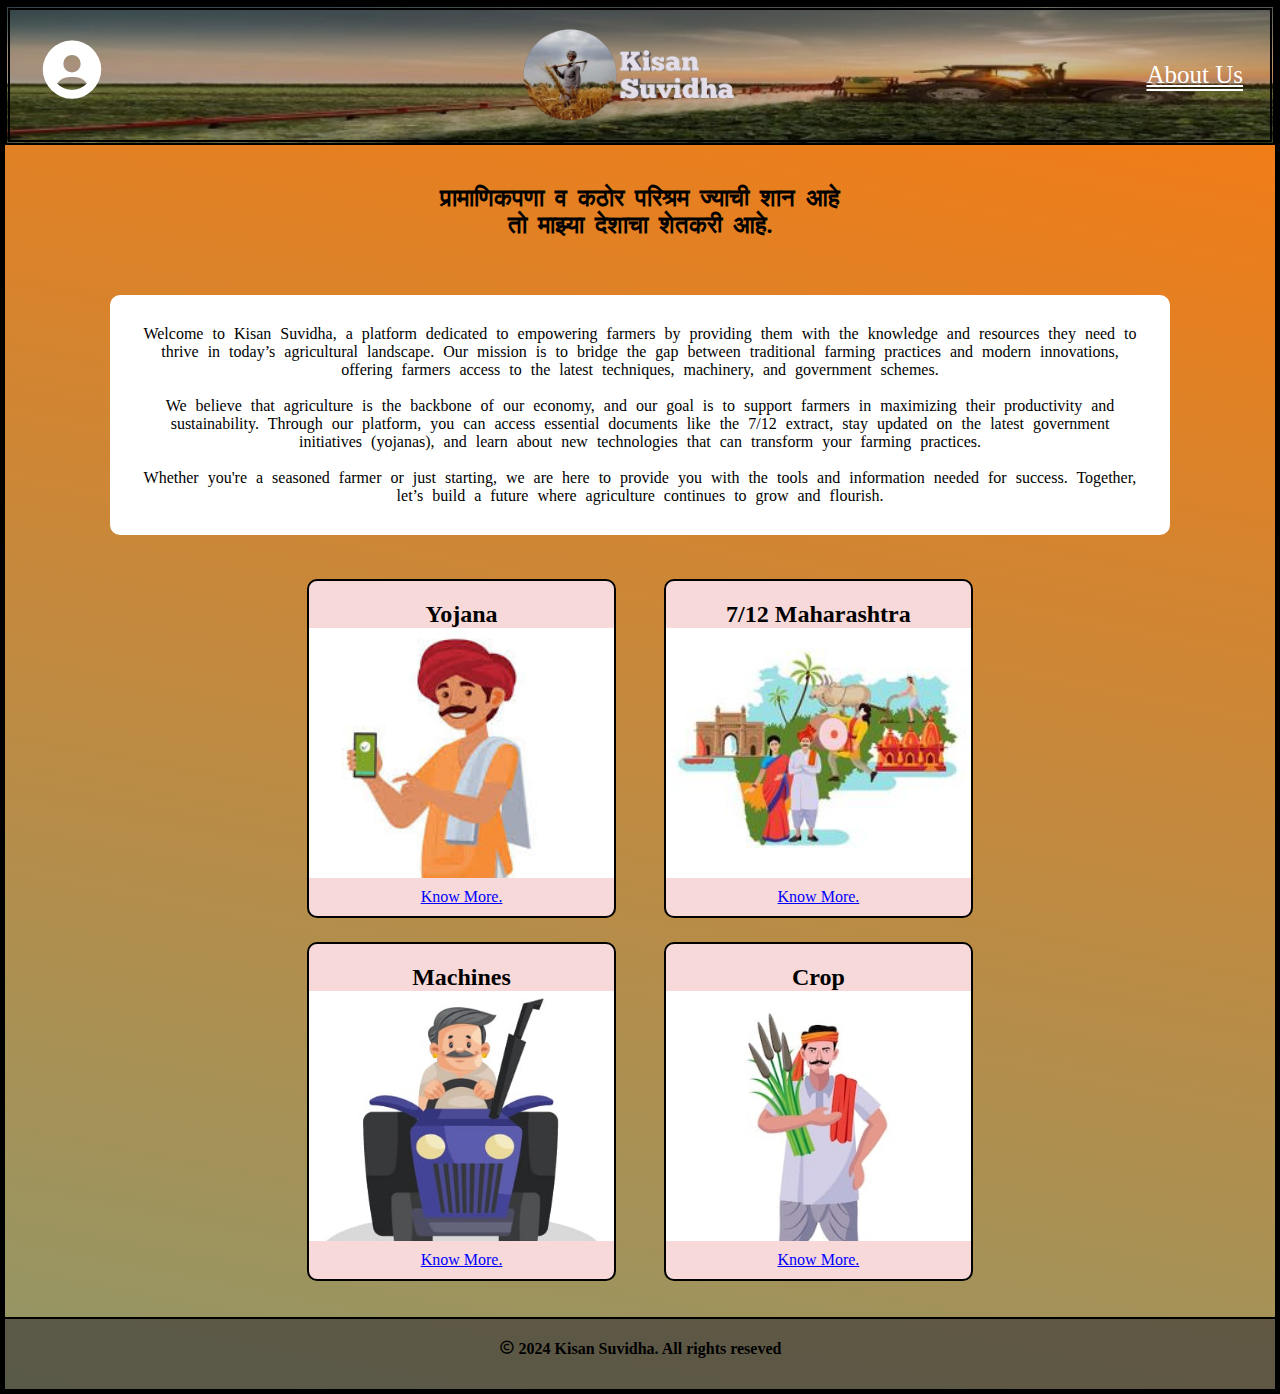
<file: index.html>
<!DOCTYPE html>
<html lang="en">
<head>
    <meta charset="UTF-8">
    <meta name="viewport" content="width=device-width, initial-scale=1.0">
    <title>Home Page</title>
    <link href='https://unpkg.com/boxicons@2.1.4/css/boxicons.min.css' rel='stylesheet'>
    <link rel="stylesheet" href="index.css">
</head>
<body>
    <header>
        <div class="nav-bg">
            <div class="navbar">
                <div class="user border">
                    <a href="user.html"><i class='bx bxs-user-circle' style="color: white;"></i></a>
                </div>
                <div class="logo">
                    <div class="logoimg"></div>
                </div>
                <div class="about border">
                    <a href="#" style="color: white; text-decoration: double underline"> About Us</a>
                </div>
            </div>
        </div>
    </header>

    <div class="slogan">
        <h2>प्रामाणिकपणा व कठोर परिश्रम ज्याची शान आहे <br>
            तो माझ्या देशाचा शेतकरी आहे.
        </h2> <br><br>
        <div class="info">
            <p>
                Welcome to Kisan Suvidha, a platform dedicated to empowering farmers by providing them with the knowledge and resources they need to thrive in today’s agricultural landscape. Our mission is to bridge the gap between traditional farming practices and modern innovations, offering farmers access to the latest techniques, machinery, and government schemes. <br> <br>

                We believe that agriculture is the backbone of our economy, and our goal is to support farmers in maximizing their productivity and sustainability. Through our platform, you can access essential documents like the 7/12 extract, stay updated on the latest government initiatives (yojanas), and learn about new technologies that can transform your farming practices. <br> <br>

                Whether you're a seasoned farmer or just starting, we are here to provide you with the tools and information needed for success. Together, let’s build a future where agriculture continues to grow and flourish.

            </p>
        </div>
    </div>
    <div class="options">
        <div class="box">
            <h2>Yojana</h2>
            <div class="box-img" style="background-image: url(yojana.jpeg);"></div>
            <a href="yojana.html"> Know More.</a>
        </div>

        <div class="box">
            <h2>7/12 Maharashtra</h2>
            <div class="box-img" style="background-image: url(7and12.jpeg);"></div>
            <a href="7and12.html"> Know More.</a>
        </div>

        <div class="box">
            <h2>Machines</h2>
            <div class="box-img" style="background-image: url(machines.jpeg);"></div>
            <a href="machines.html"> Know More.</a>
        </div>

        <div class="box">
            <h2>Crop</h2>
            <div class="box-img" style="background-image: url(crops.jpeg);"></div>
            <a href="crops.html"> Know More.</a>
        </div>
    </div>

    <br><br>

    <footer>
        <div class="copyright">
            <p>
                <i class='bx bx-copyright'></i> 2024 Kisan Suvidha. All rights reseved
            </p>
        </div>
    </footer>
</body>
</html>
</file>
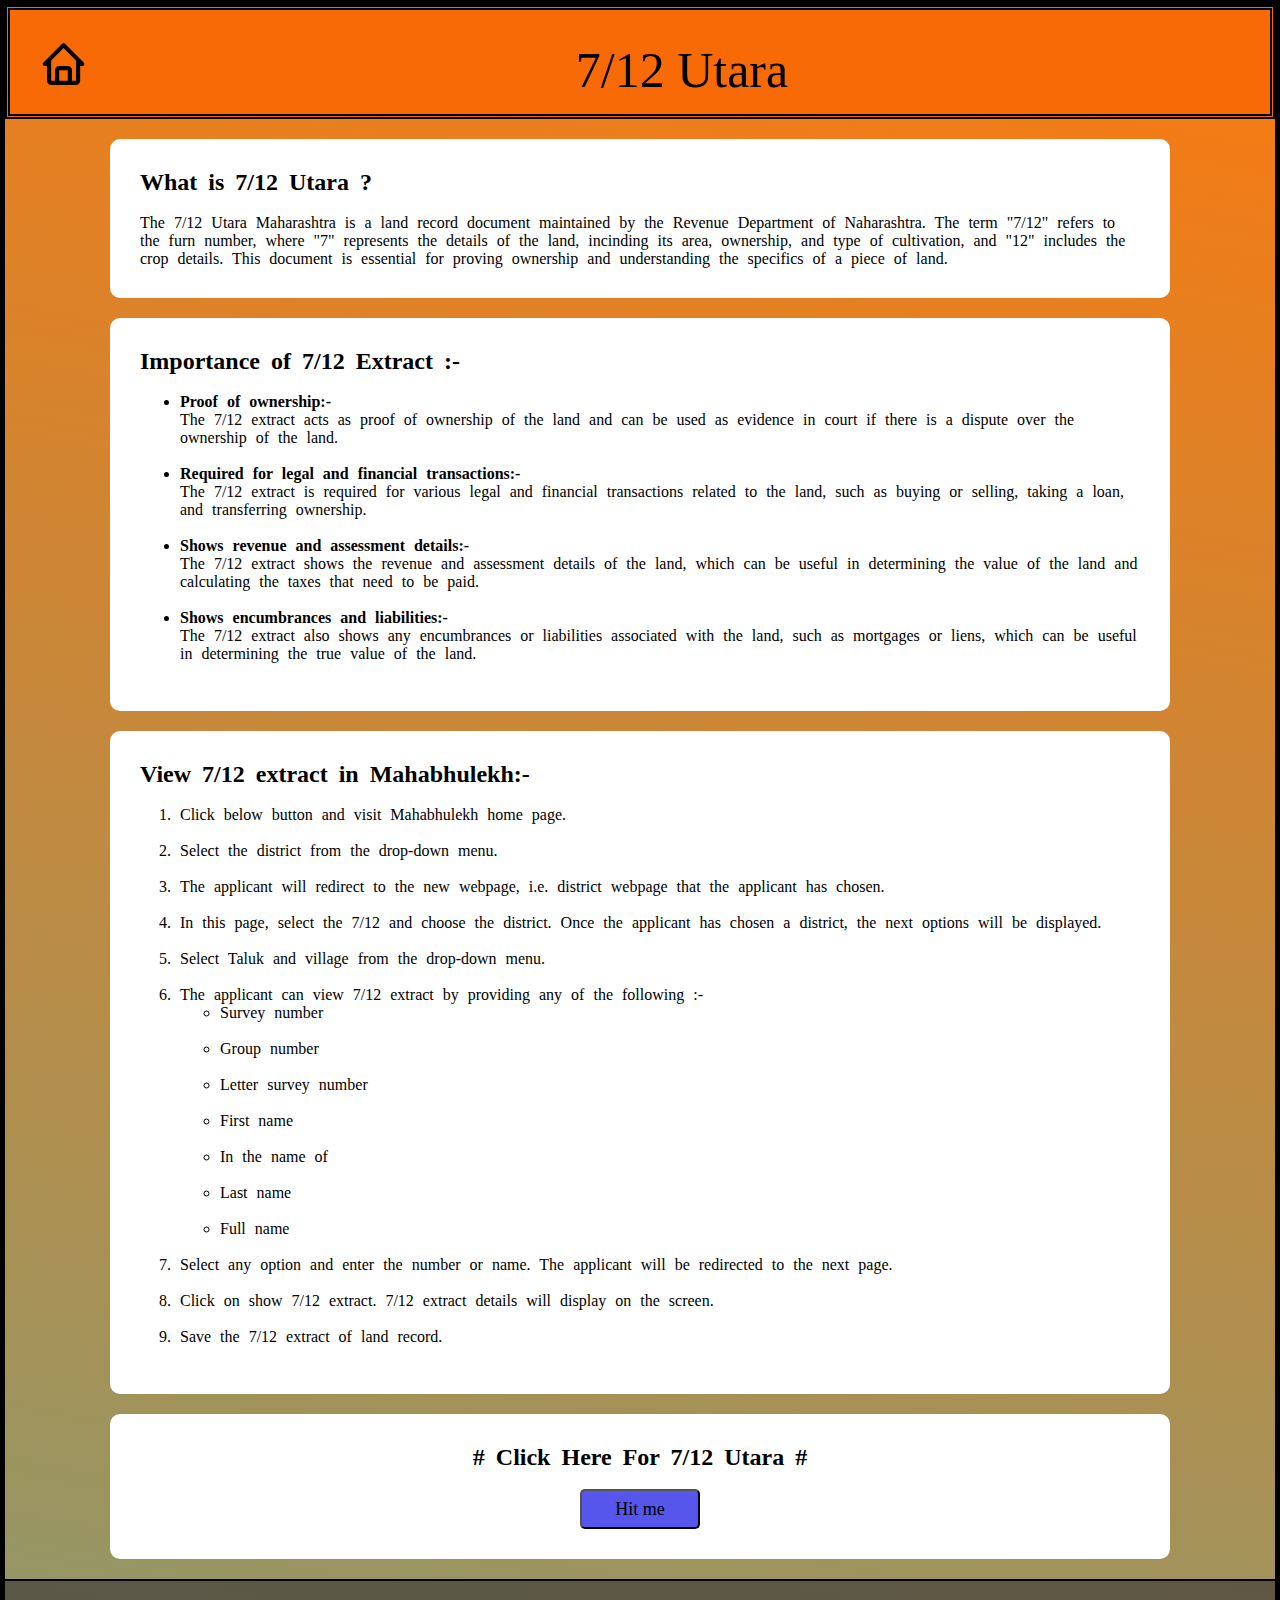
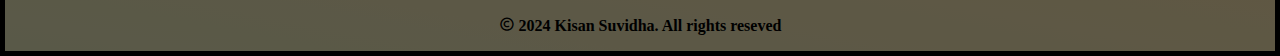
<file: 7and12.html>
<!DOCTYPE html>
<html lang="en">
<head>
    <meta charset="UTF-8">
    <meta name="viewport" content="width=device-width, initial-scale=1.0">
    <title>7/12 Utara</title>
    <link href='https://unpkg.com/boxicons@2.1.4/css/boxicons.min.css' rel='stylesheet'>
    <style>
         * {
            color: black;
            font-family: georgia, serif;
            margin: 0%;
        }
        body {
            background: linear-gradient(191deg, rgba(2,0,36,1) 0%, rgba(250,122,16,1) 0%, rgba(145,151,104,1) 100%, rgba(0,212,255,1) 100%);
            border: 5px solid black;
        }
        header {
            display: flex;
            height: 80px;
            background-color: rgb(247, 106, 6);
            text-align: center;
            font-size: 50px;
            padding: 12px;
            border: 5px double black;
        }
        .header-text {
            width: 50%;
            margin: auto;
        }
        .border {
            border: 2px solid transparent;
        }
        .border:hover {
            border-color: white;
        }
        div {
            padding: 15px 15px 0px 15px ;
        }  
        .view-7and12,.info-7and12,.impo-7and12,.site {
            word-spacing: 5px;
            padding: 30px;
            margin: 20px auto;
            max-width: 1000px;
            background-color: white;
            border-radius: 10px;
        }
        button {
            height: 40px;
            width: 120px;
            border-radius: 5px;
            background-color: rgb(86, 86, 237);
        }
        button:hover {
            background-color: rgb(247, 106, 6);
        }
        footer {
            height: 30px;
            background-color: rgba(58, 56, 56, 0.647);
            border-top: 2px solid black;
            padding: 20px;
            text-align: center;
            font-weight: 600;
        }    
    </style>
</head>
<body>
    <header>
        <div class="home-img border">
            <a href="index.html" style="text-align: left;"><i class='bx bx-home'></i></a>
        </div>
        <div class="header-text">
            7/12 Utara
        </div>
    </header>

    <div class="info-7and12">
        <h2>What is 7/12 Utara ?</h2><br>
        <p>
            The 7/12 Utara Maharashtra is a land record document maintained by the Revenue Department of Naharashtra. The term "7/12" refers to the furn number, where "7" represents the details of the land, incinding its area, ownership, and type of cultivation, and "12" includes the crop details. This document is essential for proving ownership and understanding the specifics of a piece of land.
        </p>
    </div>
    <div class="impo-7and12">
        <h2>Importance of 7/12 Extract :-</h2><br>

        <ul>
            <li>
                <strong> Proof of ownership:-</strong>
                <p>
                    The 7/12 extract acts as proof of ownership of the land and can be used as evidence in court if there is a dispute over the ownership of the land.  
                </p>
            </li><br>
            <li>
                <strong> Required for legal and financial transactions:- </strong>
                <p>
                    The 7/12 extract is required for various legal and financial transactions related to the land, such as buying or selling, taking a loan, and transferring ownership.
                </p>
            </li><br>
            <li>
                <strong> Shows revenue and assessment details:- </strong>
                <p>
                    The 7/12 extract shows the revenue and assessment details of the land, which can be useful in determining the value of the land and calculating the taxes that need to be paid.
                </p>
            </li><br>
            <li>
                <strong> Shows encumbrances and liabilities:- </strong>
                <p>
                    The 7/12 extract also shows any encumbrances or liabilities associated with the land, such as mortgages or liens, which can be useful in determining the true value of the land.
                </p>
            </li><br>
        </ul>
    </div>

    <div class="view-7and12">
        <h2> View 7/12 extract in Mahabhulekh:- </h2><br>
        <ol>
            <li>
                Click below button and visit Mahabhulekh home page.
            </li><br>
            <li>
                Select the district from the drop-down menu.
            </li><br>
            <li>
                The applicant will redirect to the new webpage, i.e. district webpage that the applicant has chosen.
            </li><br>
            <li>
                In this page, select the 7/12 and choose the district. Once the applicant has chosen a district, the next options will be displayed.
            </li><br>
            <li>
                Select Taluk and village from the drop-down menu.
            </li><br>
            <li>
                The applicant can view 7/12 extract by providing any of the following :- 
                <ul>
                    <li>Survey number</li><br>
                    <li>Group number</li><br>
                    <li>Letter survey number</li><br>
                    <li>First name</li><br>
                    <li>In the name of</li><br>
                    <li>Last name</li><br>
                    <li>Full name</li><br>
                </ul>
            </li>
            <li>
                Select any option and enter the number or name. The applicant will be redirected to the next page.
            </li><br>
            <li>
                Click on show 7/12 extract. 7/12 extract details will display on the screen.
            </li><br>
            <li>
                Save the 7/12 extract of land record.
            </li><br>
        </ol>
    </div>
    <div class="site" style="text-align: center;">
        <h2># Click Here For 7/12 Utara #</h2><br>
        <a href="https://bhulekh.mahabhumi.gov.in/"><button style="font-size: large;">Hit me</button></a>
    </div>

    <footer>
        <div class="copyright">
            <p>
                <i class='bx bx-copyright'></i> 2024 Kisan Suvidha. All rights reseved
            </p>
        </div>
    </footer>
</body>
</html>
</file>
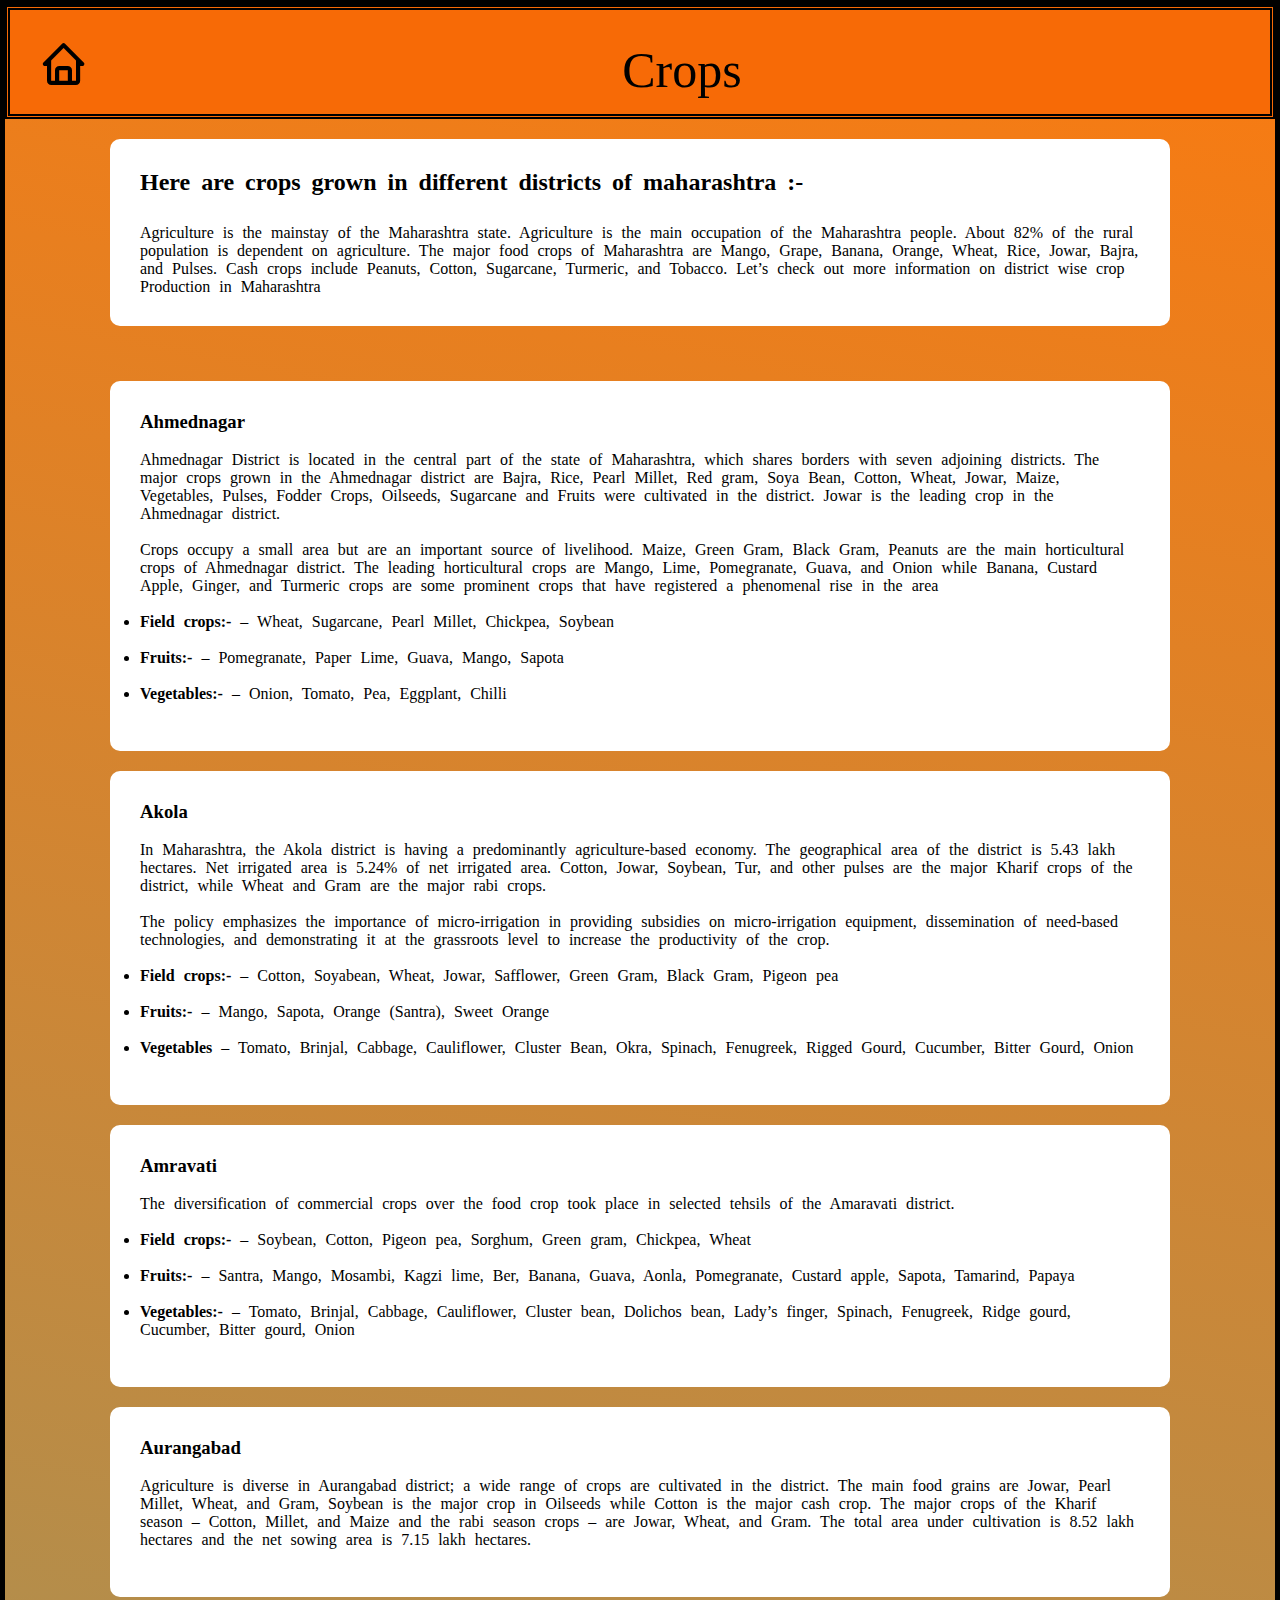
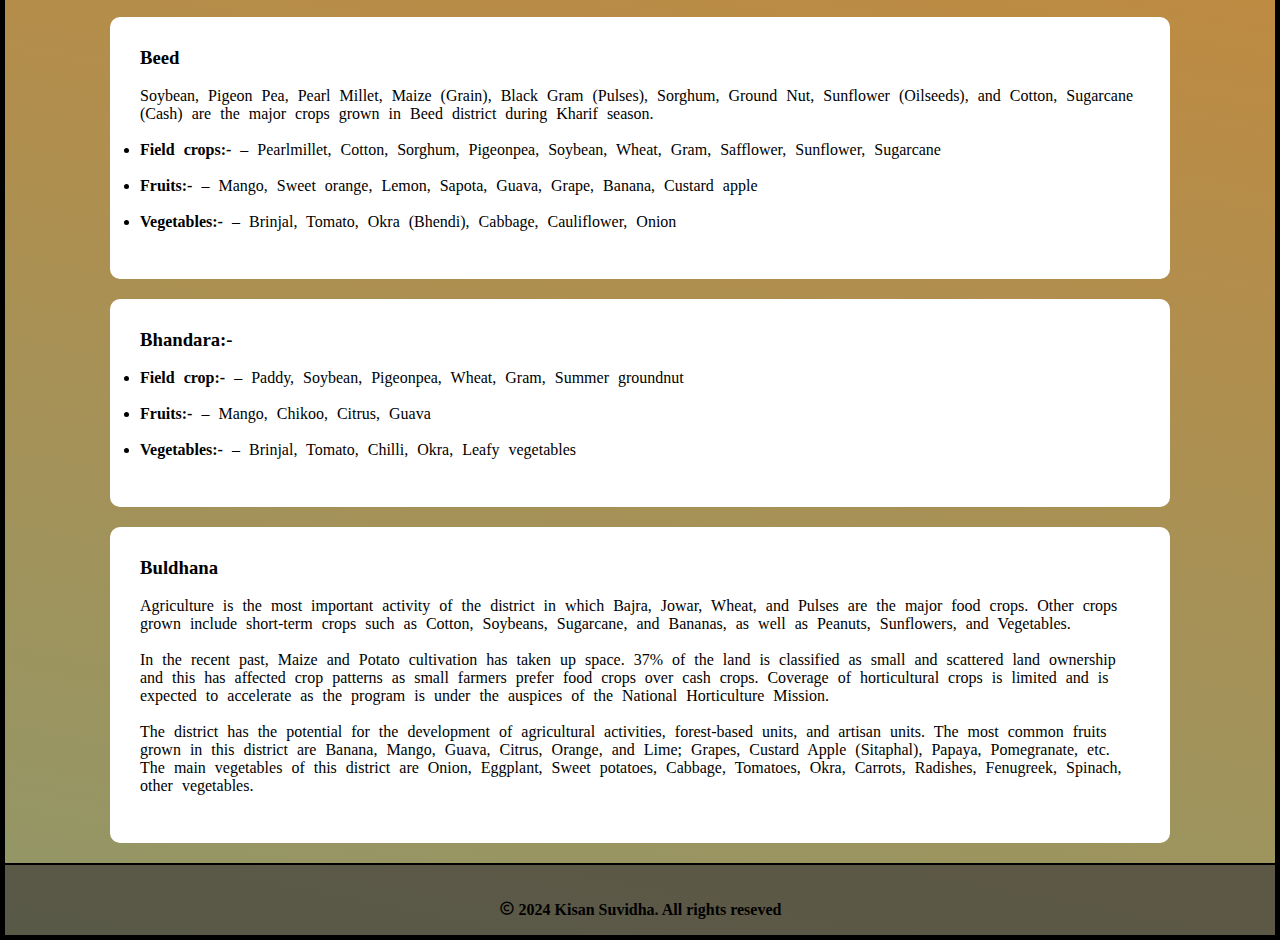
<file: crops.html>
<!DOCTYPE html>
<html lang="en">
<head>
    <meta charset="UTF-8">
    <meta name="viewport" content="width=device-width, initial-scale=1.0">
    <title>Crops Info</title>
    <link href='https://unpkg.com/boxicons@2.1.4/css/boxicons.min.css' rel='stylesheet'>
    <style>
        *{
            color: black;
            font-family: georgia, serif;
            margin: 0%;
        }
        body {
            background: linear-gradient(191deg, rgba(2,0,36,1) 0%, rgba(250,122,16,1) 0%, rgba(145,151,104,1) 100%, rgba(0,212,255,1) 100%);
            border: 5px solid black;
        }
        header {
            display: flex;
            height: 80px;
            background-color: rgb(247, 106, 6);
            text-align: center;
            font-size: 50px;
            padding: 12px;
            border: 5px double black;
        }
        .header-text {
            width: 50%;
            margin: auto;
        }
        .border {
            border: 2px solid transparent;
        }
        .border:hover {
            border-color: white;
        }
        div {
            padding: 15px 15px 0px 15px ;
        } 
        h2 {
            padding-bottom: 10px;
        }
        .crop-info{
            word-spacing: 5px;
            padding: 30px;
            margin: 20px auto;
            max-width: 1000px;
            background-color: white;
            border-radius: 10px;
        }
        section {
            word-spacing: 5px;
            padding: 30px;
            margin: 20px auto;
            max-width: 1000px;
            background-color: white;
            border-radius: 10px;
        }
        footer {
            height: 30px;
            background-color: rgba(58, 56, 56, 0.647);
            border-top: 2px solid black;
            padding: 20px;
            text-align: center;
            font-weight: 600;
        }    
    </style>
</head>
<body>
    <header>
        <div class="home-img border">
            <a href="index.html" style="text-align: left;"><i class='bx bx-home'></i></a>
        </div>
        <div class="header-text">
            Crops
        </div>
    </header>
    <div class="crop-info">
        <h2> Here are crops grown in different districts of maharashtra :-</h2><br>
        <p>
            Agriculture is the mainstay of the Maharashtra state. Agriculture is the main occupation of the Maharashtra people. About 82% of the rural population is dependent on agriculture. The major food crops of Maharashtra are Mango, Grape, Banana, Orange, Wheat, Rice, Jowar, Bajra, and Pulses. Cash crops include Peanuts, Cotton, Sugarcane, Turmeric, and Tobacco.&nbsp;Let’s check out more information on district&nbsp;wise crop Production in Maharashtra
        </p>
    </div>

    <div class="dist">
        <section id="dist1">
            
            <h3>Ahmednagar</h3>
            <br>
            <p>
                Ahmednagar District is located in the central part of the state of Maharashtra, which shares borders with seven adjoining districts. The major crops grown in the Ahmednagar district are Bajra, Rice, Pearl Millet, Red gram, Soya Bean, Cotton, Wheat, Jowar, Maize, Vegetables, Pulses, Fodder Crops, Oilseeds, Sugarcane and Fruits were cultivated in the district. Jowar is the leading crop in the Ahmednagar district. <br><br>
                Crops occupy a small area but are an important source of livelihood. Maize, Green Gram, Black Gram, Peanuts are the main horticultural crops of Ahmednagar district. The leading horticultural crops are Mango, Lime, Pomegranate, Guava, and Onion while Banana, Custard Apple, Ginger, and Turmeric crops are some prominent crops that have registered a phenomenal rise in the area
            </p><br>
            <li>
                <strong>Field crops:-</strong>
                – Wheat, Sugarcane, Pearl Millet, Chickpea, Soybean&nbsp;
            </li><br>
            <li>
                 <strong>Fruits:-</strong>
                – Pomegranate, Paper Lime, Guava, Mango, Sapota 
            </li><br>
            <li>
                <strong>Vegetables:-</strong>
                – Onion, Tomato, Pea, Eggplant, Chilli
            </li><br>
        
        </section>
                
            
        <section id="dist2">
            <h3>Akola</h3>
            <br>
            <p>
                In Maharashtra, the Akola district is having a predominantly agriculture-based economy. The geographical area of ​​the district is 5.43 lakh hectares. Net irrigated area is 5.24% of net irrigated area. Cotton, Jowar, Soybean, Tur, and other pulses are the major Kharif crops of the district, while Wheat and Gram are the major rabi crops. <br><br>
                The policy emphasizes the importance of micro-irrigation in providing subsidies on micro-irrigation equipment, dissemination of need-based technologies, and demonstrating it at the grassroots level to increase the productivity of the crop. 
            </p><br>
            <li>
                <strong>Field crops:-</strong>
                – Cotton, Soyabean, Wheat, Jowar, Safflower, Green Gram, Black Gram, Pigeon pea
            </li><br>
            <li>
                <strong>Fruits:-</strong>
                – Mango, Sapota, Orange (Santra), Sweet Orange 
            </li><br>
            <li>
                <strong>Vegetables</strong>
                – Tomato, Brinjal, Cabbage, Cauliflower, Cluster Bean, Okra, Spinach, Fenugreek, Rigged Gourd, Cucumber, Bitter Gourd, Onion
            </li><br>

        </section>

        <section id="dist3">
            <h3>Amravati</h3>
            <br>
            <p>
                The diversification of commercial crops over the food crop took place in selected tehsils of the Amaravati district.&nbsp;
            </p><br>
            <li>
                <strong>Field  crops:-</strong>
                – Soybean, Cotton, Pigeon pea, Sorghum, Green gram, Chickpea, Wheat
            </li><br>
            <li>
                <strong>Fruits:-</strong>
                – Santra, Mango, Mosambi, Kagzi lime, Ber, Banana, Guava, Aonla, Pomegranate, Custard apple, Sapota, Tamarind, Papaya
            </li><br>
            <li>
                <strong>Vegetables:-</strong>
                – Tomato, Brinjal, Cabbage, Cauliflower, Cluster bean, Dolichos bean, Lady’s finger, Spinach, Fenugreek, Ridge gourd, Cucumber, Bitter gourd, Onion&nbsp;
            </li><br>

        </section>

        <section id="dist4">
            <h3>Aurangabad</h3>
            <br>
            <p>
                Agriculture is diverse in Aurangabad district; a wide range of crops are cultivated in the district. The main food grains are Jowar, Pearl Millet, Wheat, and Gram, Soybean is the major crop in Oilseeds while Cotton is the major cash crop. The major crops of the Kharif season – Cotton, Millet, and Maize and the rabi season crops – are Jowar, Wheat, and Gram. The total area under cultivation is 8.52 lakh hectares and the net sowing area is 7.15 lakh hectares.&nbsp;
            </p><br>

        </section>

        <section id="dist5">
            <h3>Beed</h3>
            <br>
            <p>
                Soybean, Pigeon Pea, Pearl Millet, Maize (Grain), Black Gram (Pulses), Sorghum, Ground Nut, Sunflower (Oilseeds), and Cotton, Sugarcane (Cash) are the major crops grown in Beed district during Kharif season.
            </p><br>
            <li>
                <strong>Field crops:-</strong>
                – Pearlmillet, Cotton, Sorghum, Pigeonpea, Soybean, Wheat, Gram, Safflower, Sunflower, Sugarcane
            </li><br>
            <li>
                <strong>Fruits:-</strong>
                – Mango, Sweet orange, Lemon, Sapota, Guava, Grape, Banana, Custard apple&nbsp;
            </li><br>
            <li>
                <strong>Vegetables:-</strong>
                – Brinjal, Tomato, Okra (Bhendi), Cabbage, Cauliflower, Onion&nbsp;
            </li><br>

        </section>

        <section id="dist6">
            <h3>Bhandara:-</h3>
            <br>
            <li>
                <strong>Field crop:-</strong>
                – Paddy, Soybean, Pigeonpea, Wheat, Gram, Summer groundnut
            </li><br>
            <li>
                <strong>Fruits:-</strong>
                – Mango, Chikoo, Citrus, Guava&nbsp;
            </li><br>
            <li>
                <strong>Vegetables:-</strong>
                – Brinjal, Tomato, Chilli, Okra, Leafy vegetables
            </li><br>

        </section>

        <section id="dist7">
            <h3>Buldhana </h3>
            <br>
            <p>
                Agriculture is the most important activity of the district in which Bajra, Jowar, Wheat, and Pulses are the major food crops. Other crops grown include short-term crops such as Cotton, Soybeans, Sugarcane, and Bananas, as well as Peanuts, Sunflowers, and Vegetables. <br><br>
                In the recent past, Maize and Potato cultivation has taken up space. 37% of the land is classified as small and scattered land ownership and this has affected crop patterns as small farmers prefer food crops over cash crops. Coverage of horticultural crops is limited and is expected to accelerate as the program is under the auspices of the National Horticulture Mission. <br><br>
                The district has the potential for the development of agricultural activities, forest-based units, and artisan units. The most common fruits grown in this district are Banana, Mango, Guava, Citrus, Orange, and Lime; Grapes, Custard Apple (Sitaphal), Papaya, Pomegranate, etc. The main vegetables of this district are Onion, Eggplant, Sweet potatoes, Cabbage, Tomatoes, Okra, Carrots, Radishes, Fenugreek, Spinach, other vegetables.&nbsp;
            </p><br>
            
        </section>

    </div>
    <footer>
        <div class="copyright">
            <p>
                <i class='bx bx-copyright'></i> 2024 Kisan Suvidha. All rights reseved
            </p>
        </div>
    </footer>
</body>
</html>
</file>
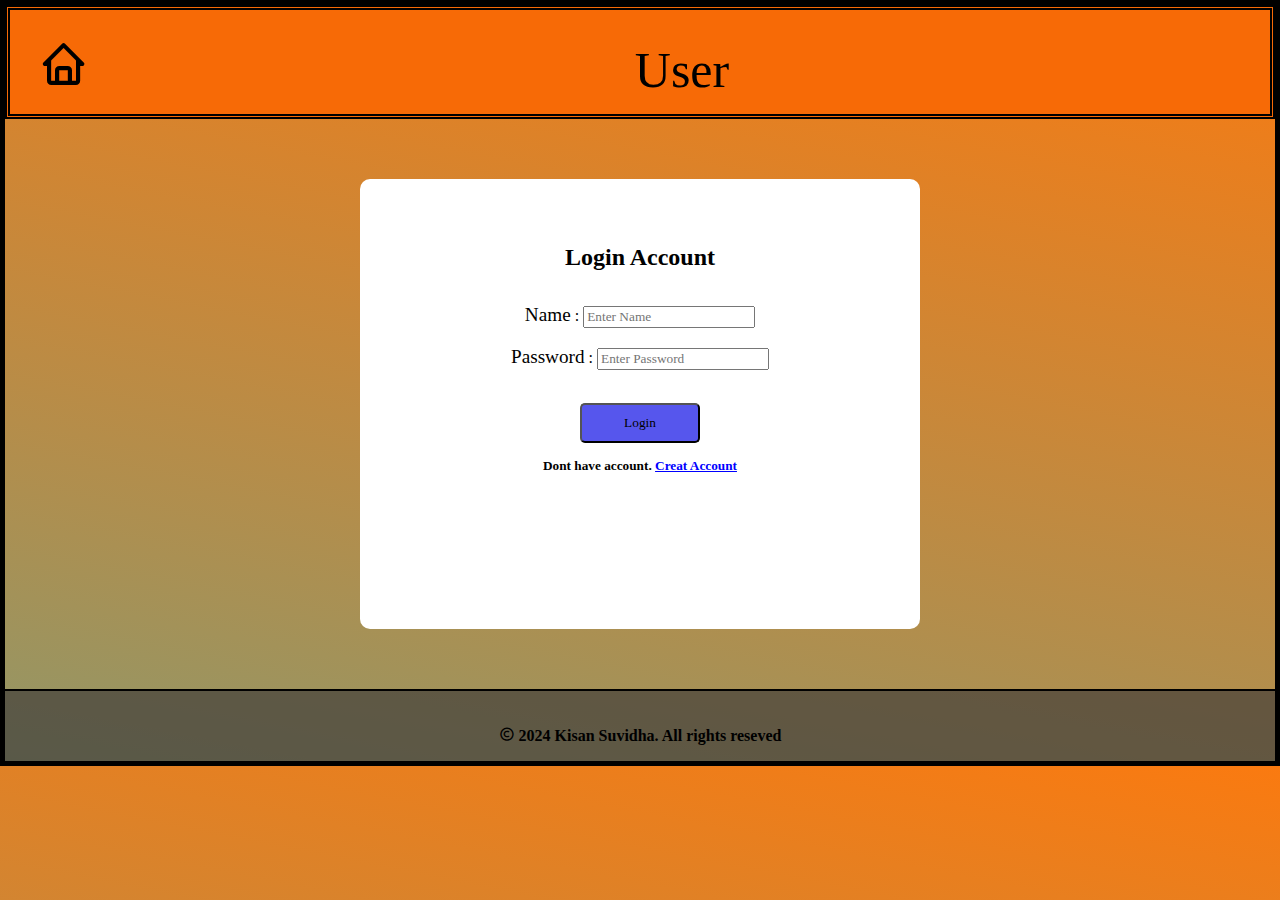
<file: log.html>
<!DOCTYPE html>
<html lang="en">
<head>
    <meta charset="UTF-8">
    <meta name="viewport" content="width=device-width, initial-scale=1.0">
    <title>Login</title>
    <link href='https://unpkg.com/boxicons@2.1.4/css/boxicons.min.css' rel='stylesheet'>
    <style>
        * {
            color: black;
            font-family: georgia, serif;
            margin: 0%;
        }
        body {
            background: linear-gradient(191deg, rgba(2,0,36,1) 0%, rgba(250,122,16,1) 0%, rgba(145,151,104,1) 100%, rgba(0,212,255,1) 100%);
            border: 5px solid black;
        }
        header {
            display: flex;
            height: 80px;
            background-color: rgb(247, 106, 6);
            text-align: center;
            font-size: 50px;
            padding: 12px;
            border: 5px double black;
        }
        .header-text {
            width: 50%;
            margin: auto;
        }
        .border {
            border: 2px solid transparent;
        }
        .border:hover {
            border-color: white;
        }
        div {
            padding: 15px 15px 0px 15px ;
        }  
        .create-acc {
            padding: 50px 30px 30px 30px;
            margin: 60px auto;
            height: 370px;
            max-width: 500px;
            background-color: white;
            border-radius: 10px;
            text-align: center;
        }
        h2 {
            margin: 15px;
        }
        button {
            height: 40px;
            width: 120px;
            border-radius: 5px;
            background-color: rgb(86, 86, 237);
        }
        button:hover {
            background-color: rgb(247, 106, 6);
        }
        footer {
            height: 30px;
            background-color: rgba(58, 56, 56, 0.647);
            border-top: 2px solid black;
            padding: 20px;
            text-align: center;
            font-weight: 600;
        }    
    </style>
</head>
<body>
    
    <header>
        <div class="home-img border">
            <a href="index.html" style="text-align: left;"><i class='bx bx-home'></i></a>
        </div>
        <div class="header-text">
            User
        </div>
    </header>
    <div class="create-acc">
        <h2> Login Account </h2><br>
        <form action="login.php" method="post">
            <big>Name</big> : <input type="text" name="Name" placeholder="Enter Name" required><br><br>

            <big>Password</big> : <input type="text" name="Password" placeholder="Enter Password" required><br><br>

            <div>
                <a href="login.php"><button type="submit">Login</button>
                </a>
            </div>
            <div>
                <h5>Dont have account. <a href="user.html" style="color: blue;">Creat Account</a></h5>
            </div>
        </form>
    </div>
    <footer>
        <div class="copyright">
            <p>
                <i class='bx bx-copyright'></i> 2024 Kisan Suvidha. All rights reseved
            </p>
        </div>
    </footer>
</body>
</html>
</file>
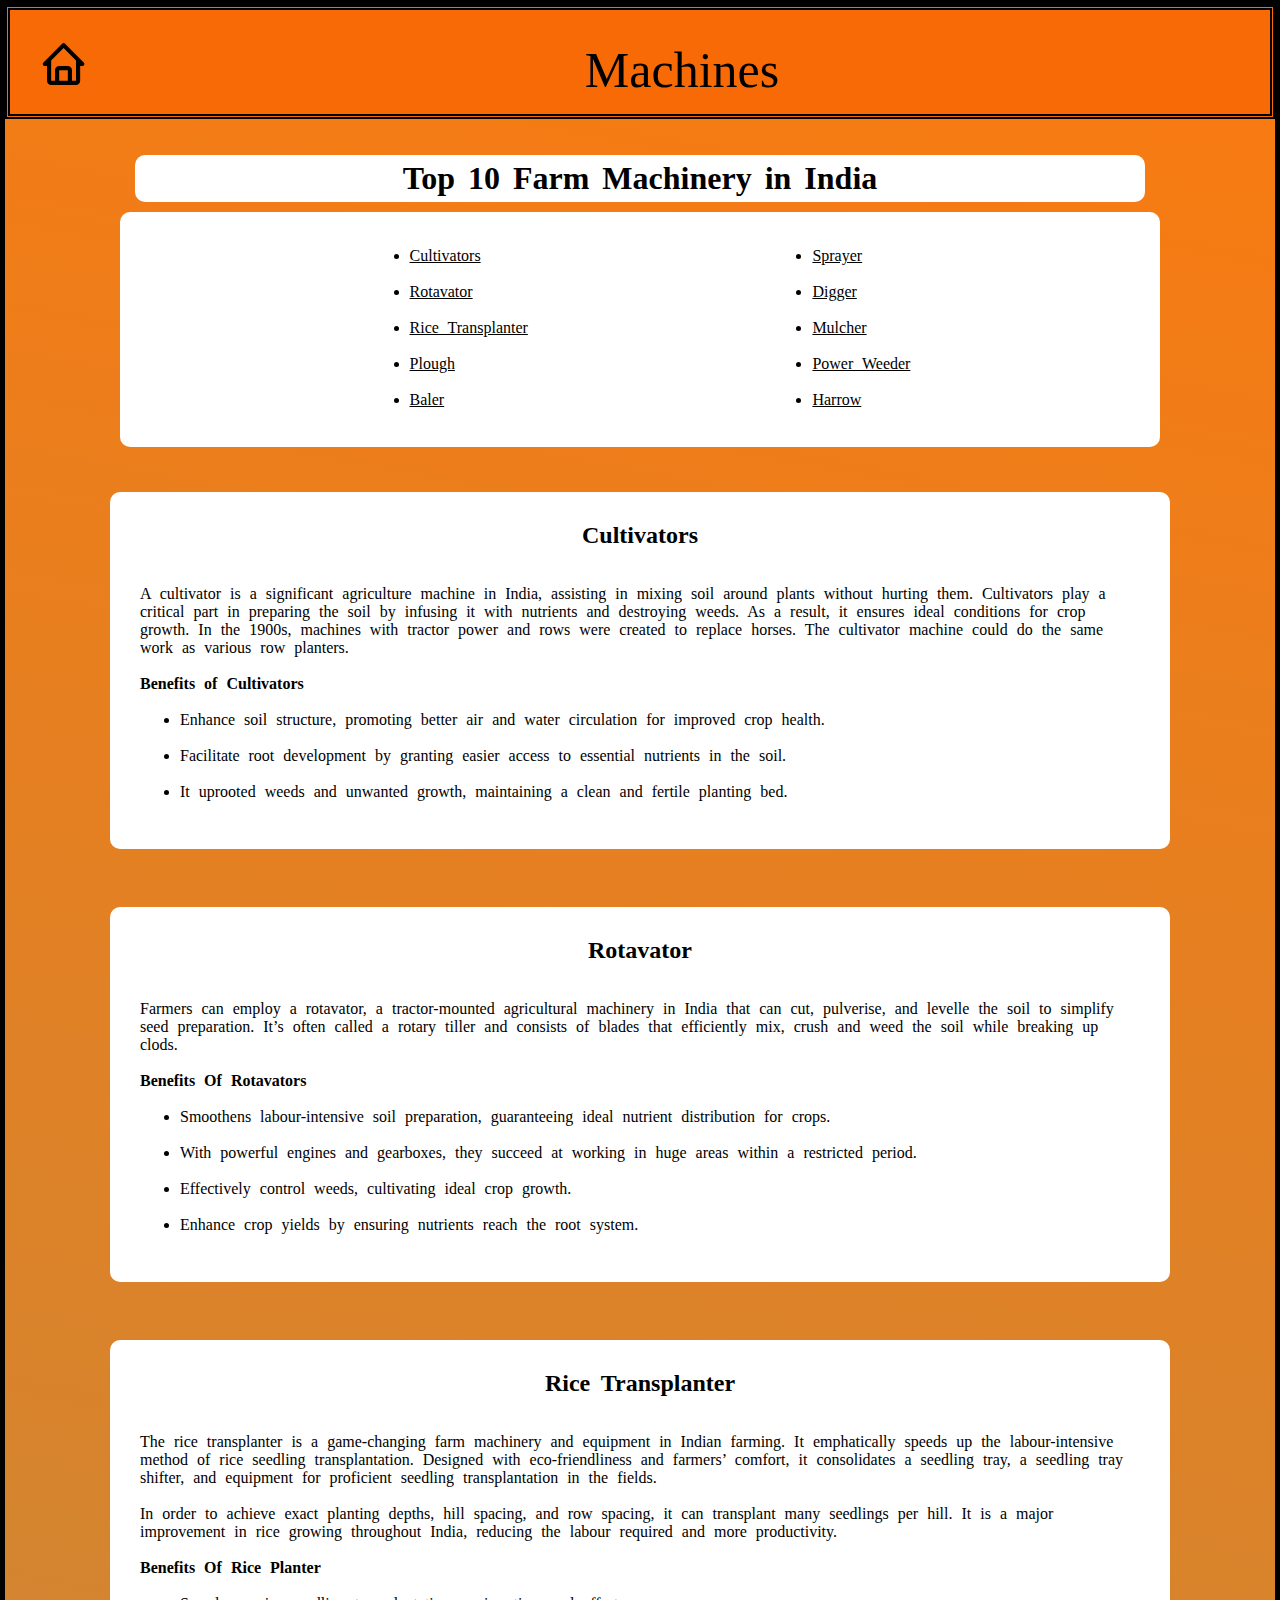
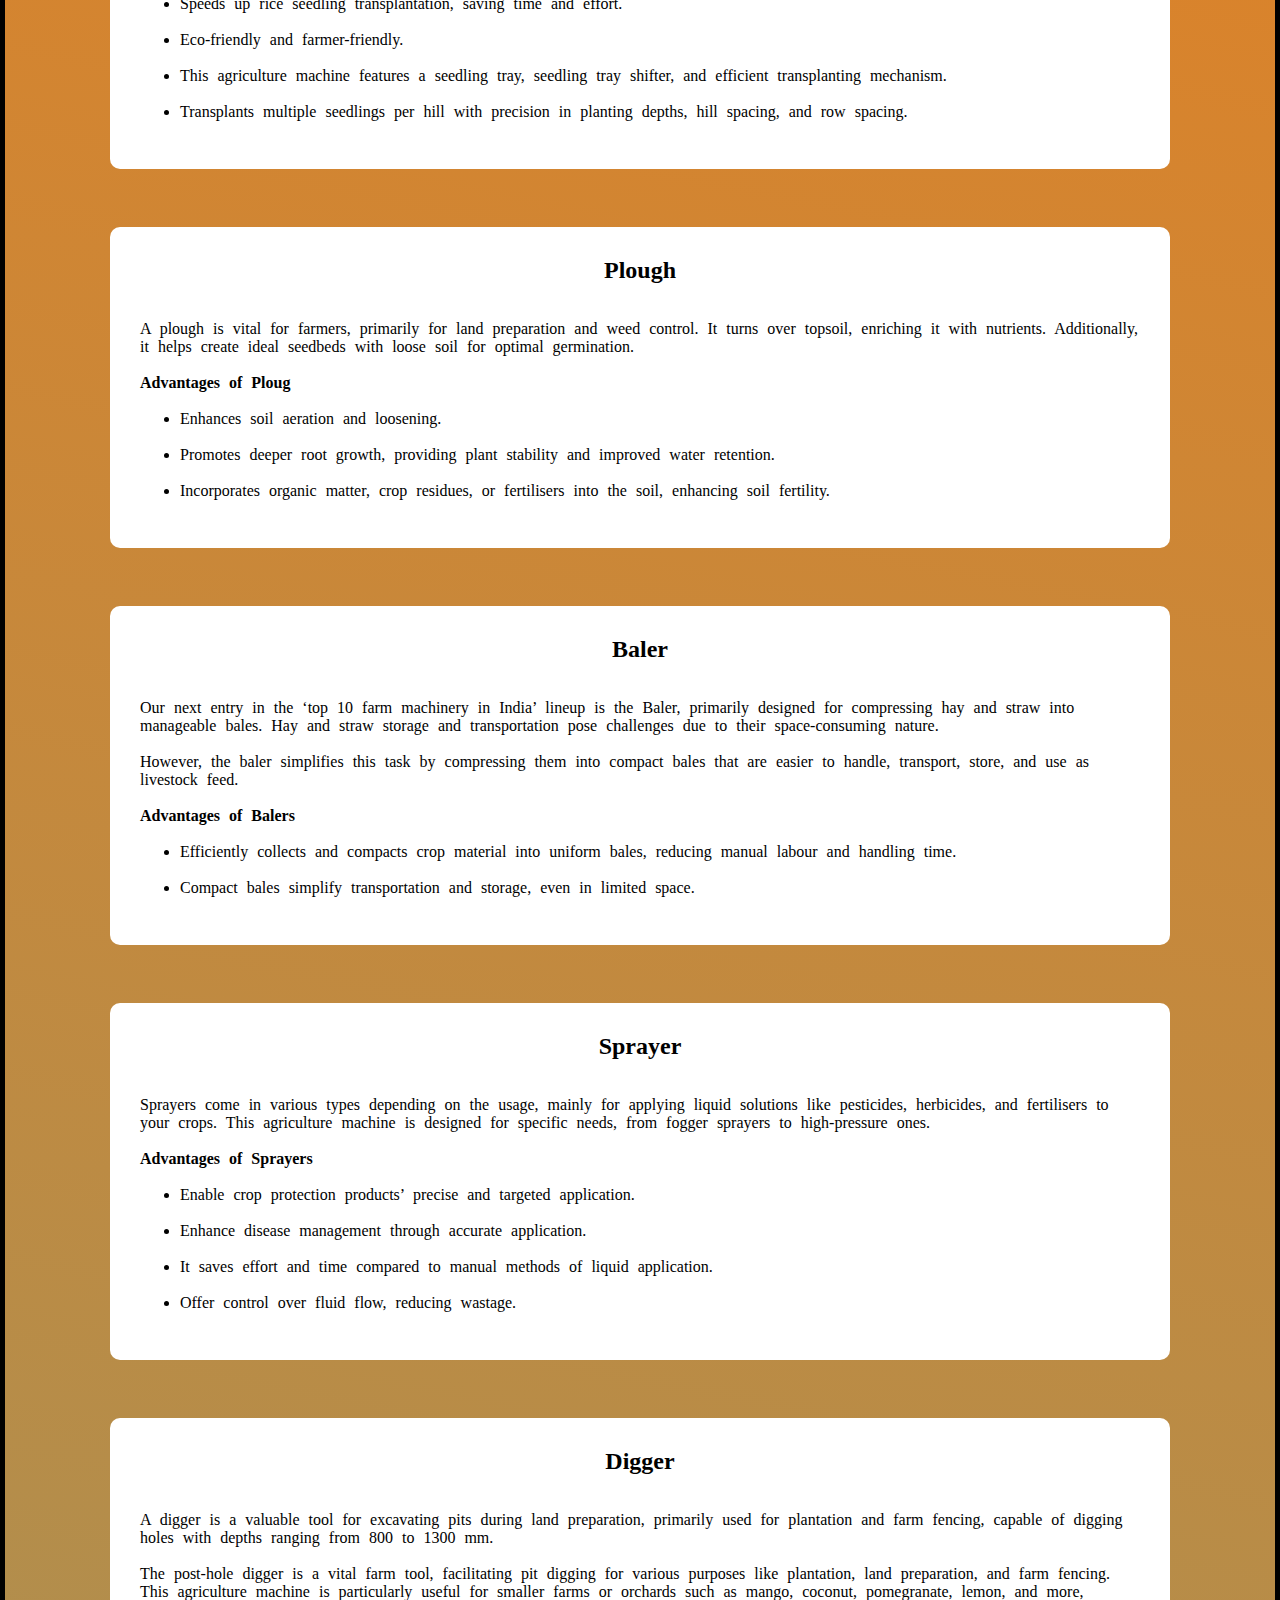
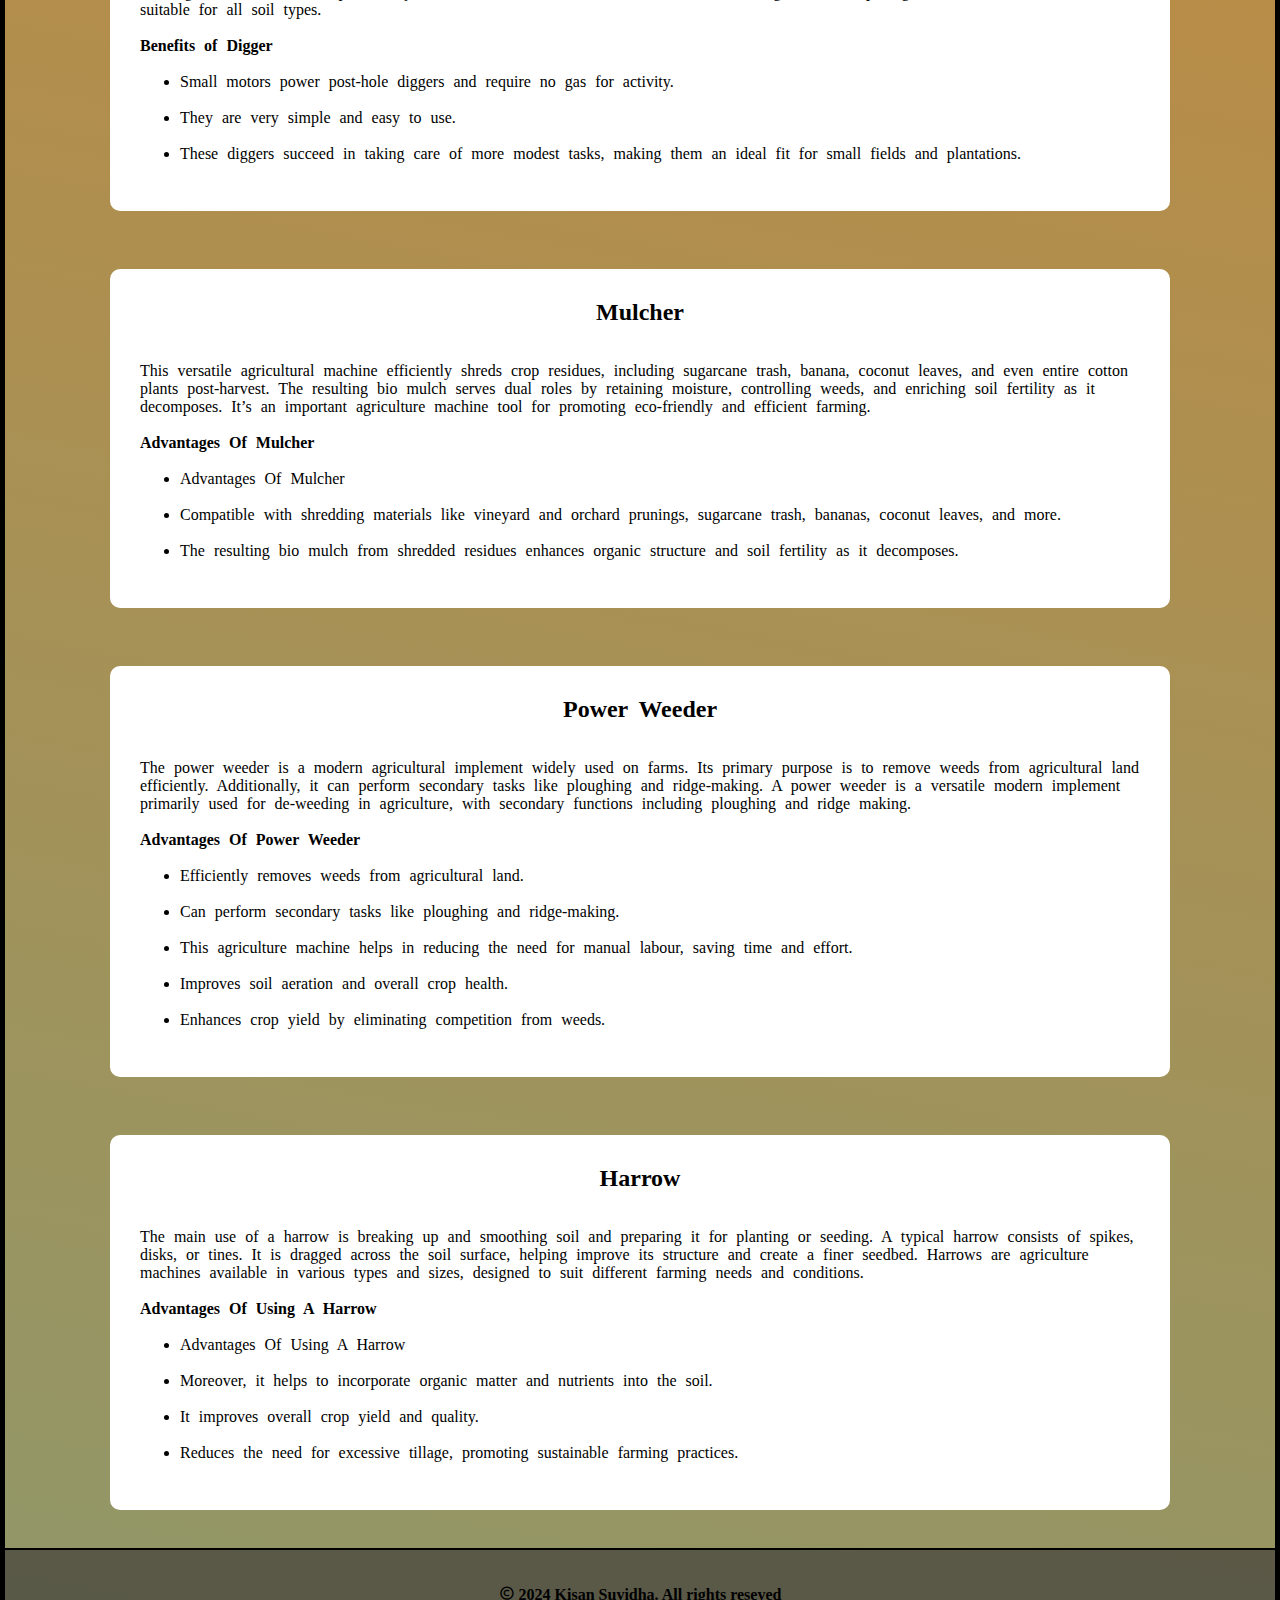
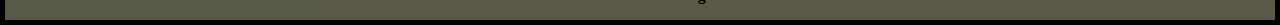
<file: machines.html>
<!DOCTYPE html>
<html lang="en">
<head>
    <meta charset="UTF-8">
    <meta name="viewport" content="width=device-width, initial-scale=1.0">
    <title>Machines Info</title>
    <link href='https://unpkg.com/boxicons@2.1.4/css/boxicons.min.css' rel='stylesheet'>
    <style>
        *{
            color: black;
            font-family: georgia, serif;
            margin: 0%;
        }
        body {
            background: linear-gradient(191deg, rgba(2,0,36,1) 0%, rgba(250,122,16,1) 0%, rgba(145,151,104,1) 100%, rgba(0,212,255,1) 100%);
            border: 5px solid black;
        }
        header {
            display: flex;
            height: 80px;
            background-color: rgb(247, 106, 6);
            text-align: center;
            font-size: 50px;
            padding: 12px;
            border: 5px double black;
        }
        .header-text {
            width: 50%;
            margin: auto;
        }
        .border {
            border: 2px solid transparent;
        }
        .border:hover {
            border-color: white;
        }
        div {
            padding: 15px 15px 0px 15px ;
        } 
        section {
            word-spacing: 5px;
            padding: 30px;
            margin: 20px auto;
            max-width: 1000px;
            background-color: white;
            border-radius: 10px;
        } 
        .heading {
            word-spacing: 5px;
            padding: 5px;
            margin: 0px auto;
            max-width: 1000px;
            background-color: white;
            border-radius: 10px;
            display: flex;
            align-items: center;
            justify-content: center;
        }
        .machines-info {
            display: flex;
            word-spacing: 5px;
            padding: 20px;
            margin: 10px auto;
            max-width: 1000px;
            background-color: white;
            border-radius: 10px;
            justify-content: space-evenly;
        }
        img {
            height: 150px;
            display: block;
            margin-left: auto;
            margin-right: auto;
            border-radius: 10px;
        }
        h2 {
            text-align: center;
        }
        footer {
            height: 30px;
            background-color: rgba(58, 56, 56, 0.647);
            border-top: 2px solid black;
            padding: 20px;
            text-align: center;
            font-weight: 600;
        }     
    </style>
</head>
<body>
    <header>
        <div class="home-img border">
            <a href="index.html" style="text-align: left;"><i class='bx bx-home'></i></a>
        </div>
        <div class="header-text">
            Machines
        </div>
    </header>
    <br><br>

    <div class="heading">
        <h1>Top 10 Farm Machinery in India</h1>
    </div>

    <div class="machines-info">
        <div>
            <ul>
                <li>
                    <a href="#Cultivators">Cultivators</a>
                </li> <br>
                <li>
                    <a href="#Rotavator">Rotavator</a>
                </li> <br>
                <li>
                    <a href="#Rice Transplanter">Rice Transplanter</a>
                </li> <br>
                <li>
                    <a href="#Plough">Plough</a>
                </li> <br>
                <li>
                    <a href="#Baler">Baler</a>
                </li> <br>
            </ul>
        </div>
        <div>
            <ul>
                <li>
                    <a href="#Sprayer">Sprayer</a>
                </li><br>
                <li>
                    <a href="#Digger">Digger</a>
                </li><br>
                <li>
                    <a href="#Mulcher">Mulcher</a>
                </li><br>
                <li>
                    <a href="#Power Weeder">Power Weeder</a>
                </li><br>
                <li>
                    <a href="#Harrow">Harrow</a>
                </li><br>
            </ul>
        </div>
    </div>

    <div class="machines">
        <section id="Cultivators">
            <h2>Cultivators</h2> <br><br>
            <p>
                A cultivator is a significant agriculture machine in India, assisting in mixing soil around plants without hurting them. Cultivators play a critical part in preparing the soil by infusing it with nutrients and destroying weeds. As a result, it ensures ideal conditions for crop growth. In the 1900s, machines with tractor power and rows were created to replace horses. The cultivator machine could do the same work as various row planters.
            </p><br>
            <h4>Benefits of Cultivators</h4> <br>
            <ul>
                <li>
                    Enhance soil structure, promoting better air and water circulation for improved crop health.
                </li><br>
                <li>
                    Facilitate root development by granting easier access to essential nutrients in the soil.
                </li><br>
                <li>
                    It uprooted weeds and unwanted growth, maintaining a clean and fertile planting bed.
                </li><br>
            </ul>
        </section> <br>

        <section id="Rotavator">
            <h2>Rotavator</h2> <br><br>
            <p>
                Farmers can employ a rotavator, a tractor-mounted agricultural machinery in India that can cut, pulverise, and levelle the soil to simplify seed preparation. It’s often called a rotary tiller and consists of blades that efficiently mix, crush and weed the soil while breaking up clods.
            </p> <br>
            <h4>Benefits Of Rotavators</h4> <br>
            <ul>
                <li>
                    Smoothens labour-intensive soil preparation, guaranteeing ideal nutrient distribution for crops.
                </li><br>
                <li>
                    With powerful engines and gearboxes, they succeed at working in huge areas within a restricted period.
                </li><br>
                <li>
                    Effectively control weeds, cultivating ideal crop growth.
                </li><br>
                <li>
                    Enhance crop yields by ensuring nutrients reach the root system.
                </li><br>
            </ul>
        </section> <br>

        <section id="Rice Transplanter">
            <h2>Rice Transplanter</h2> <br><br>
            <p>
                The rice transplanter is a game-changing farm machinery and equipment in Indian farming. It emphatically speeds up the labour-intensive method of rice seedling transplantation. Designed with eco-friendliness and farmers’ comfort, it consolidates a seedling tray, a seedling tray shifter, and equipment for proficient seedling transplantation in the fields. <br><br>

                In order to achieve exact planting depths, hill spacing, and row spacing, it can transplant many seedlings per hill. It is a major improvement in rice growing throughout India, reducing the labour required and more productivity.
            </p><br>
            <h4>Benefits Of Rice Planter</h4><br>
            <ul>
                <li>
                    Speeds up rice seedling transplantation, saving time and effort.
                </li><br>
                <li>
                    Eco-friendly and farmer-friendly.
                </li><br>
                <li>
                    This agriculture machine features a seedling tray, seedling tray shifter, and efficient transplanting mechanism.
                </li><br>
                <li>
                    Transplants multiple seedlings per hill with precision in planting depths, hill spacing, and row spacing.
                </li><br>
            </ul>
        </section> <br>

        <section id="Plough">
            <h2>Plough</h2><br><br>
            <p>
                A plough is vital for farmers, primarily for land preparation and weed control. It turns over topsoil, enriching it with nutrients. Additionally, it helps create ideal seedbeds with loose soil for optimal germination.
            </p><br>
            <h4>Advantages of Ploug</h4><br>
            <ul>
                <li>
                    Enhances soil aeration and loosening.
                </li><br>
                <li>
                    Promotes deeper root growth, providing plant stability and improved water retention.
                </li><br>
                <li>
                    Incorporates organic matter, crop residues, or fertilisers into the soil, enhancing soil fertility.
                </li><br>
            </ul>
        </section> <br>

        <section id="Baler">
            <h2>Baler</h2><br><br>
            <p>
                Our next entry in the ‘top 10 farm machinery in India’ lineup is the Baler, primarily designed for compressing hay and straw into manageable bales. Hay and straw storage and transportation pose challenges due to their space-consuming nature. <br><br>

                However, the baler simplifies this task by compressing them into compact bales that are easier to handle, transport, store, and use as livestock feed.
            </p><br>
            <h4>Advantages of Balers</h4><br>
            <ul>
                <li>
                    Efficiently collects and compacts crop material into uniform bales, reducing manual labour and handling time.
                </li><br>
                <li>
                    Compact bales simplify transportation and storage, even in limited space.
                </li><br>
            </ul>
        </section> <br>

        <section id="Sprayer">
            <h2>Sprayer</h2><br><br>
            <p>
                Sprayers come in various types depending on the usage, mainly for applying liquid solutions like pesticides, herbicides, and fertilisers to your crops. This agriculture machine is designed for specific needs, from fogger sprayers to high-pressure ones.
            </p><br>
            <h4>Advantages of Sprayers</h4><br>
            <ul>
                <li>
                    Enable crop protection products’ precise and targeted application.
                </li><br>
                <li>
                    Enhance disease management through accurate application.
                </li><br>
                <li>
                    It saves effort and time compared to manual methods of liquid application.
                </li><br>
                <li>
                    Offer control over fluid flow, reducing wastage.
                </li><br>
            </ul>
        </section> <br>

        <section id="Digger">
            <h2>Digger</h2><br><br>
            <p>
                A digger is a valuable tool for excavating pits during land preparation, primarily used for plantation and farm fencing, capable of digging holes with depths ranging from 800 to 1300 mm. <br><br>

                The post-hole digger is a vital farm tool, facilitating pit digging for various purposes like plantation, land preparation, and farm fencing. This agriculture machine is particularly useful for smaller farms or orchards such as mango, coconut, pomegranate, lemon, and more, suitable for all soil types. 
            </p><br>
            <h4>Benefits of Digger</h4><br>
            <ul>
                <li>
                    Small motors power post-hole diggers and require no gas for activity.
                </li><br>
                <li>
                    They are very simple and easy to use.
                </li><br>
                <li>
                    These diggers succeed in taking care of more modest tasks, making them an ideal fit for small fields and plantations.
                </li><br>
            </ul>
        </section> <br>

        <section id="Mulcher">
            <h2>Mulcher</h2><br><br>
            <p>
                This versatile agricultural machine efficiently shreds crop residues, including sugarcane trash, banana, coconut leaves, and even entire cotton plants post-harvest. The resulting bio mulch serves dual roles by retaining moisture, controlling weeds, and enriching soil fertility as it decomposes. It’s an important agriculture machine tool for promoting eco-friendly and efficient farming.
            </p><br>
            <h4>Advantages Of Mulcher</h4><br>
            <ul>
                <li>
                    Advantages Of Mulcher
                </li><br>
                <li>
                    Compatible with shredding materials like vineyard and orchard prunings, sugarcane trash, bananas, coconut leaves, and more.
                </li><br>
                <li>
                    The resulting bio mulch from shredded residues enhances organic structure and soil fertility as it decomposes.
                </li><br>
            </ul>
        </section> <br>

        <section id="Power Weeder">
            <h2>Power Weeder</h2><br><br>
            <p>
                The power weeder is a modern agricultural implement widely used on farms. Its primary purpose is to remove weeds from agricultural land efficiently. Additionally, it can perform secondary tasks like ploughing and ridge-making. A power weeder is a versatile modern implement primarily used for de-weeding in agriculture, with secondary functions including ploughing and ridge making. 
            </p><br>
            <h4>Advantages Of Power Weeder</h4><br>
            <ul>
                <li>
                    Efficiently removes weeds from agricultural land.
                </li><br>
                <li>
                    Can perform secondary tasks like ploughing and ridge-making.
                </li><br>
                <li>
                    This agriculture machine helps in reducing the need for manual labour, saving time and effort.
                </li><br>
                <li>
                    Improves soil aeration and overall crop health.
                </li><br>
                <li> Enhances crop yield by eliminating competition from weeds.</li><br>
            </ul>
        </section> <br>

        <section id="Harrow">
            <h2>Harrow</h2><br><br>
            <p>
                The main use of a harrow is breaking up and smoothing soil and preparing it for planting or seeding. A typical harrow consists of spikes, disks, or tines. It is dragged across the soil surface, helping improve its structure and create a finer seedbed. Harrows are agriculture machines available in various types and sizes, designed to suit different farming needs and conditions.
            </p><br>
            <h4>Advantages Of Using A Harrow</h4><br>
            <ul>
                <li>
                    Advantages Of Using A Harrow
                </li><br>
                <li>
                    Moreover, it helps to incorporate organic matter and nutrients into the soil.
                </li><br>
                <li>
                    It improves overall crop yield and quality.
                </li><br>
                <li>
                    Reduces the need for excessive tillage, promoting sustainable farming practices.
                </li><br>
            </ul>
        </section> <br>
    </div>

    <footer>
        <div class="copyright">
            <p>
                <i class='bx bx-copyright'></i> 2024 Kisan Suvidha. All rights reseved
            </p>
        </div>
    </footer>
</body>
</html>
</file>
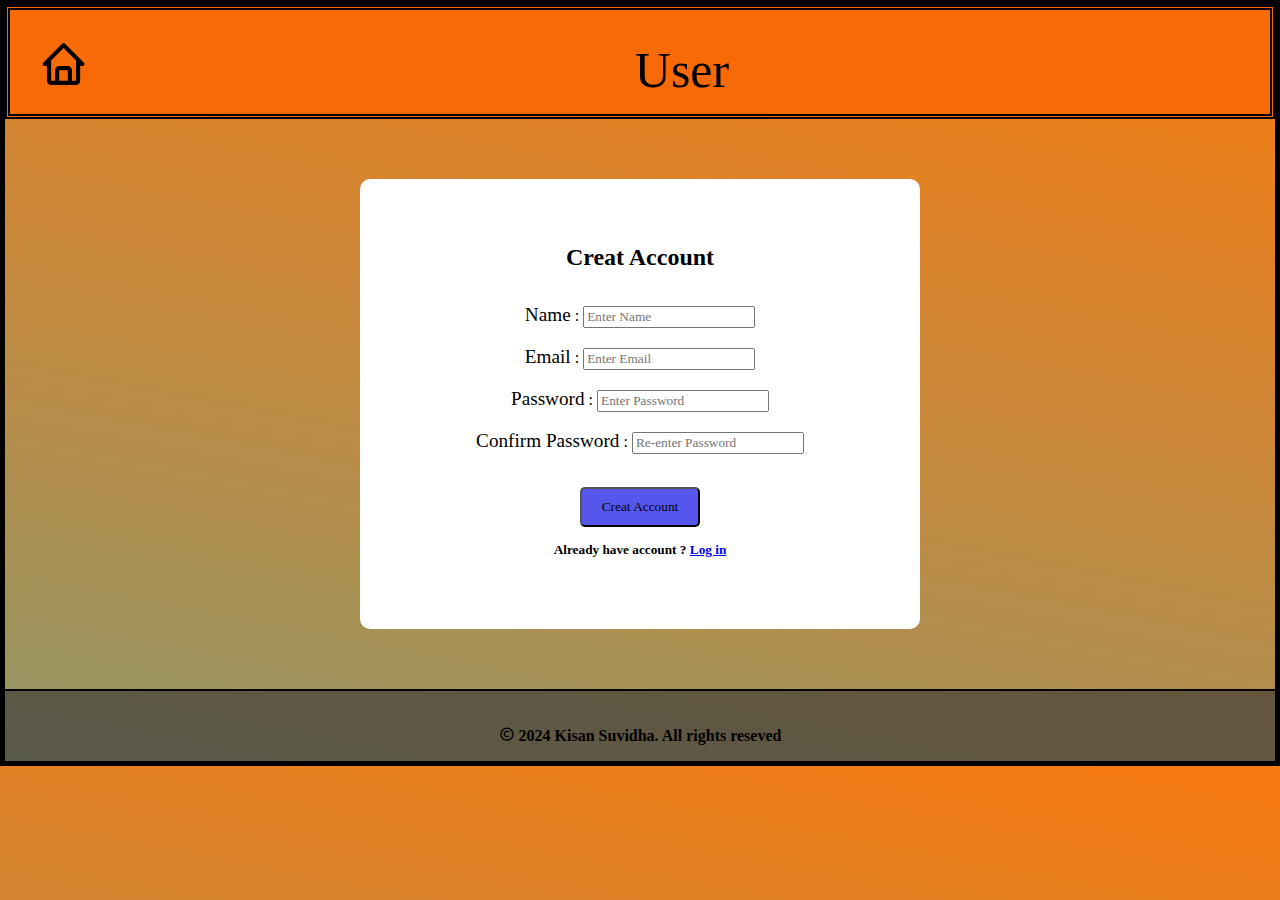
<file: user.html>
<!DOCTYPE html>
<html lang="en">
<head>
    <meta charset="UTF-8">
    <meta name="viewport" content="width=device-width, initial-scale=1.0">
    <title>User</title>
    <link href='https://unpkg.com/boxicons@2.1.4/css/boxicons.min.css' rel='stylesheet'>
    <style>
        * {
            color: black;
            font-family: georgia, serif;
            margin: 0%;
        }
        body {
            background: linear-gradient(191deg, rgba(2,0,36,1) 0%, rgba(250,122,16,1) 0%, rgba(145,151,104,1) 100%, rgba(0,212,255,1) 100%);
            border: 5px solid black;
        }
        header {
            display: flex;
            height: 80px;
            background-color: rgb(247, 106, 6);
            text-align: center;
            font-size: 50px;
            padding: 12px;
            border: 5px double black;
        }
        .header-text {
            width: 50%;
            margin: auto;
        }
        .border {
            border: 2px solid transparent;
        }
        .border:hover {
            border-color: white;
        }
        div {
            padding: 15px 15px 0px 15px ;
        }  
        .create-acc {
            padding: 50px 30px 30px 30px;
            margin: 60px auto;
            height: 370px;
            max-width: 500px;
            background-color: white;
            border-radius: 10px;
            text-align: center;
        }
        h2 {
            margin: 15px;
        }
        button {
            height: 40px;
            width: 120px;
            border-radius: 5px;
            background-color: rgb(86, 86, 237);
        }
        button:hover {
            background-color: rgb(247, 106, 6);
        }
        footer {
            height: 30px;
            background-color: rgba(58, 56, 56, 0.647);
            border-top: 2px solid black;
            padding: 20px;
            text-align: center;
            font-weight: 600;
        }    
    </style>
</head>
<body>
    <header>
        <div class="home-img border">
            <a href="index.html" style="text-align: left;"><i class='bx bx-home'></i></a>
        </div>
        <div class="header-text">
            User
        </div>
    </header>

    <div class="create-acc">
        <h2> Creat Account </h2><br>
        <big>Name</big> : <input type="text" name="Name" placeholder="Enter Name" required><br><br>

        <big>Email</big> : <input type="text" name="Email" placeholder="Enter Email" required><br><br>

        <big>Password</big> : <input type="text" name="Password" placeholder="Enter Password" required><br><br>

        <big>Confirm Password</big> : <input type="text" name="Con-Password" placeholder="Re-enter Password" required><br><br>

        <div>
            <button type="submit"> Creat Account </button>
        </div>
        <div>
            <h5>Already have account ? <a href="log.html" style="color: blue;">Log in</a></h5>
        </div>
    </div>
    <footer>
        <div class="copyright">
            <p>
                <i class='bx bx-copyright'></i> 2024 Kisan Suvidha. All rights reseved
            </p>
        </div>
    </footer>
</body>
</html>
</file>
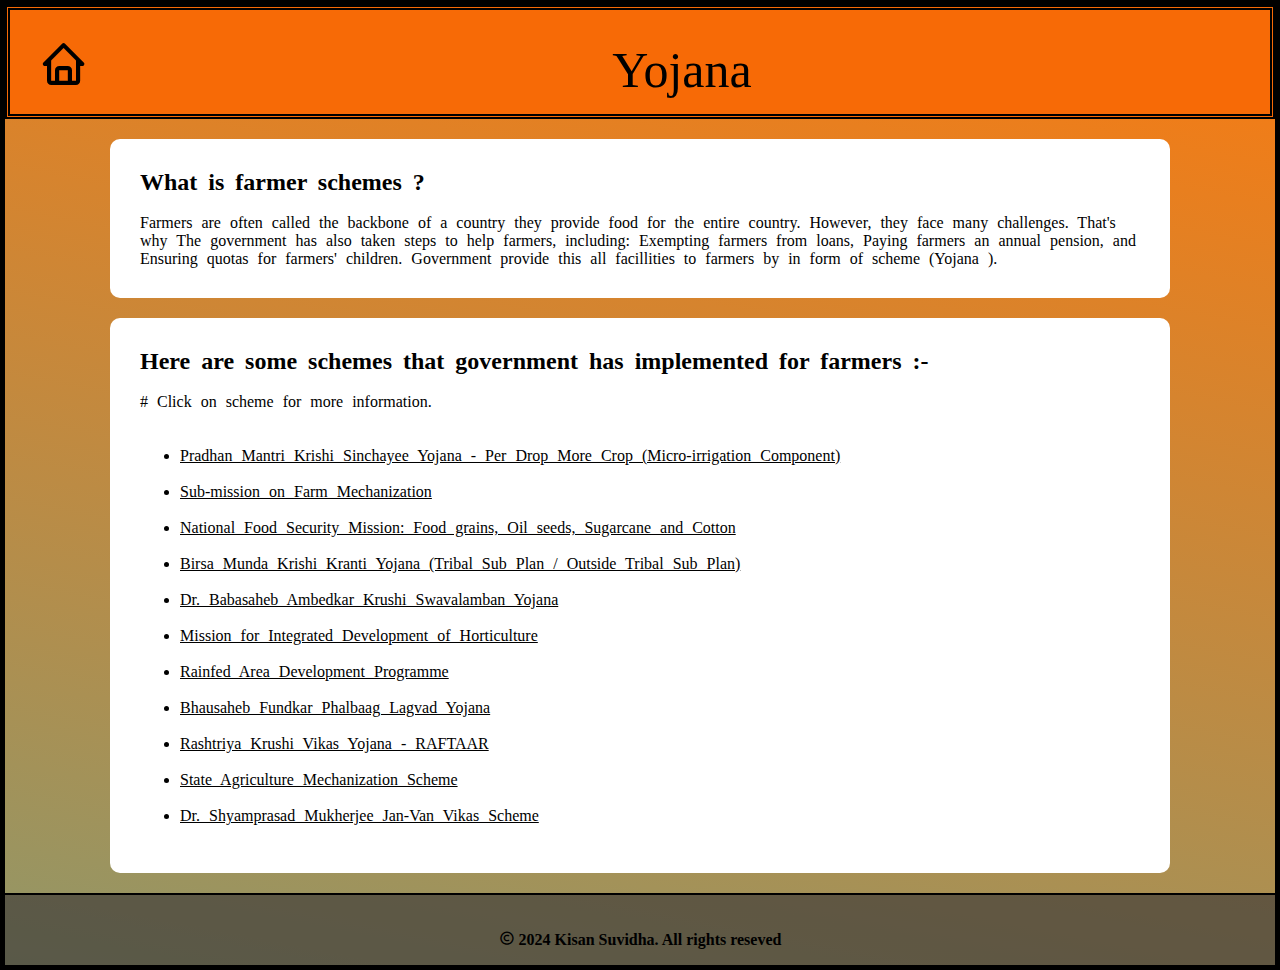
<file: yojana.html>
<!DOCTYPE html>
<html lang="en">
<head>
    <meta charset="UTF-8">
    <meta name="viewport" content="width=device-width, initial-scale=1.0">
    <title>Yojana</title>
    <link href='https://unpkg.com/boxicons@2.1.4/css/boxicons.min.css' rel='stylesheet'>
    <style>
        * {
            color: black;
            font-family: georgia, serif;
            margin: 0%;
        }
        body {
            background: linear-gradient(191deg, rgba(2,0,36,1) 0%, rgba(250,122,16,1) 0%, rgba(145,151,104,1) 100%, rgba(0,212,255,1) 100%);
            border: 5px solid black;
        }
        header {
            display: flex;
            height: 80px;
            background-color: rgb(247, 106, 6);
            text-align: center;
            font-size: 50px;
            padding: 12px;
            border: 5px double black;
        }
        .header-text {
            width: 50%;
            margin: auto;
        }
        .border {
            border: 2px solid transparent;
        }
        .border:hover {
            border-color: white;
        }
        div {
            padding: 15px 15px 0px 15px ;
        }  
        .list,.info-yojana {
            word-spacing: 5px;
            padding: 30px;
            margin: 20px auto;
            max-width: 1000px;
            background-color: white;
            border-radius: 10px;
        }
        footer {
            height: 30px;
            background-color: rgba(58, 56, 56, 0.647);
            border-top: 2px solid black;
            padding: 20px;
            text-align: center;
            font-weight: 600;
        }     
    </style>
</head>
<body>
    <header>
        <div class="home-img border">
            <a href="index.html" style="text-align: left;"><i class='bx bx-home'></i></a>
        </div>
        <div class="header-text">
            Yojana
        </div>
    </header>

    <div class="info-yojana">
        <h2> What is farmer schemes ?</h2><br>
        <p>
            Farmers are often called the backbone of a country they provide food for the entire country. However, they face many challenges. That's why The government has also taken steps to help farmers, including: Exempting farmers from loans, Paying farmers an annual pension, and Ensuring quotas for farmers' children. Government provide this all facillities to farmers by in form of scheme (Yojana ).
        </p>
    </div>
    <div class="list">
        <h2>
            Here are some schemes that government has implemented for farmers :-
        </h2><br>
        <p># Click on scheme for more information.</p> <br><br>
        <ul>
            <li>
                <a href="https://mahadbt.maharashtra.gov.in/Farmer/SchemeData/SchemeData?str=E9DDFA703C38E51AC7B56240D6D84F28">Pradhan Mantri Krishi Sinchayee Yojana - Per Drop More Crop (Micro-irrigation Component)</a>
            </li><br>

            <li>
                <a href="https://mahadbt.maharashtra.gov.in/Farmer/SchemeData/SchemeData?str=E9DDFA703C38E51A23C0254248DAFF28">Sub-mission on Farm Mechanization</a>
            </li><br>

            <li>
                <a href="https://mahadbt.maharashtra.gov.in/Farmer/SchemeData/SchemeData?str=E9DDFA703C38E51A64CDF3CE7D352F8F">National Food Security Mission: Food grains, Oil seeds, Sugarcane and Cotton</a>
            </li><br>

            <li>
                <a href="https://mahadbt.maharashtra.gov.in/Farmer/SchemeData/SchemeData?str=E9DDFA703C38E51ACA98B76653871714">Birsa Munda Krishi Kranti Yojana (Tribal Sub Plan / Outside Tribal Sub Plan)</a>
            </li><br>
            <li>
                <a href="https://mahadbt.maharashtra.gov.in/Farmer/SchemeData/SchemeData?str=E9DDFA703C38E51A986837A04E50D9EF">Dr. Babasaheb Ambedkar Krushi Swavalamban Yojana</a>
            </li><br>

            <li>
                <a href="https://mahadbt.maharashtra.gov.in/Farmer/SchemeData/SchemeData?str=E9DDFA703C38E51AF823840F3424F82E">Mission for Integrated Development of Horticulture</a>
                </li><br>

            <li>
                <a href="https://mahadbt.maharashtra.gov.in/Farmer/SchemeData/SchemeData?str=E9DDFA703C38E51A22D675CB15830876">Rainfed Area Development Programme</a>
            </li><br>

            <li>
                <a href="https://mahadbt.maharashtra.gov.in/Farmer/SchemeData/SchemeData?str=E9DDFA703C38E51AD8FABF0B538FA508">Bhausaheb Fundkar Phalbaag Lagvad Yojana</a>
            </li><br>

            <li>
                <a href="https://mahadbt.maharashtra.gov.in/Farmer/SchemeData/SchemeData?str=E9DDFA703C38E51AD2B59110D39A6B05">Rashtriya Krushi Vikas Yojana - RAFTAAR</a>
            </li><br>

            <li>
                <a href="https://mahadbt.maharashtra.gov.in/Farmer/SchemeData/SchemeData?str=E9DDFA703C38E51A147B39AD4D6A9082">State Agriculture Mechanization Scheme</a>
            </li><br>

            <li>
                <a href="https://mahadbt.maharashtra.gov.in/Farmer/SchemeData/SchemeData?str=E9DDFA703C38E51ABCB57D16990D3318">Dr. Shyamprasad Mukherjee Jan-Van Vikas Scheme</a>
            </li><br>

        </ul>
    </div>

    <footer>
        <div class="copyright">
            <p>
                <i class='bx bx-copyright'></i> 2024 Kisan Suvidha. All rights reseved
            </p>
        </div>
    </footer>
</body>
</html>
</file>
<file: index.css>
* {
    color: black;
    font-family: georgia, serif;
    margin: 0%;
}
body {
    background: linear-gradient(191deg, rgba(2,0,36,1) 0%, rgba(250,122,16,1) 0%, rgba(145,151,104,1) 100%, rgba(0,212,255,1) 100%);
    border: 5px solid black;
}
header {
    display: block;
    unicode-bidi: isolate;
}
.nav-bg {
    background-image: url(navbg.jpg);
    background-size: cover;
}
.navbar {
    height: 90px;
    display: flex;
    align-items: center;
    justify-content: space-between;
    padding: 20px;
    border: 5px double black;
}
.user {
    font-size: 70px;
    padding: 5px;
}
.logo {
    height: 230px;
    width: 230px;
}
.logoimg {
    background-image: url(logo.png);
    height: 230px;
    width: 230px;
    background-size: cover;
}
.about {
    font-size: 25px;
    padding: 5px;
}
.border {
    border: 2px solid transparent;
}
.border:hover {
    border-color: white;
}
.info {
    padding: 30px;
    margin: 20px auto;
    max-width: 1000px;
    background-color: white;
    border-radius: 10px;
}
.slogan {
    word-spacing: 5px;
    padding: 40px 40px 20px 40px;
    text-align: center;
    height: 350px;
}
.options {
    margin-left: 20%;
    margin-right: 20%;
    background-color: transparent;
    display: flex;
    flex-wrap: wrap;
    justify-content: space-evenly;
}
.box {
    border:  2px solid black;
    height: 300px;
    width: 40%;
    background-color: rgb(248, 217, 217);
    margin: 24px 0px 0px;
    border-radius: 10px;
    padding: 20px 0px 15px;
    text-align: center;
}
.box-img {
    height: 250px;
    background-size: cover;
    margin-bottom: 10px;
}
a {
    color: blue;
}
footer {
    height: 30px;
    background-color: rgba(58, 56, 56, 0.647);
    border-top: 2px solid black;
    padding: 20px;
    text-align: center;
    font-weight: 600;
}
</file>
